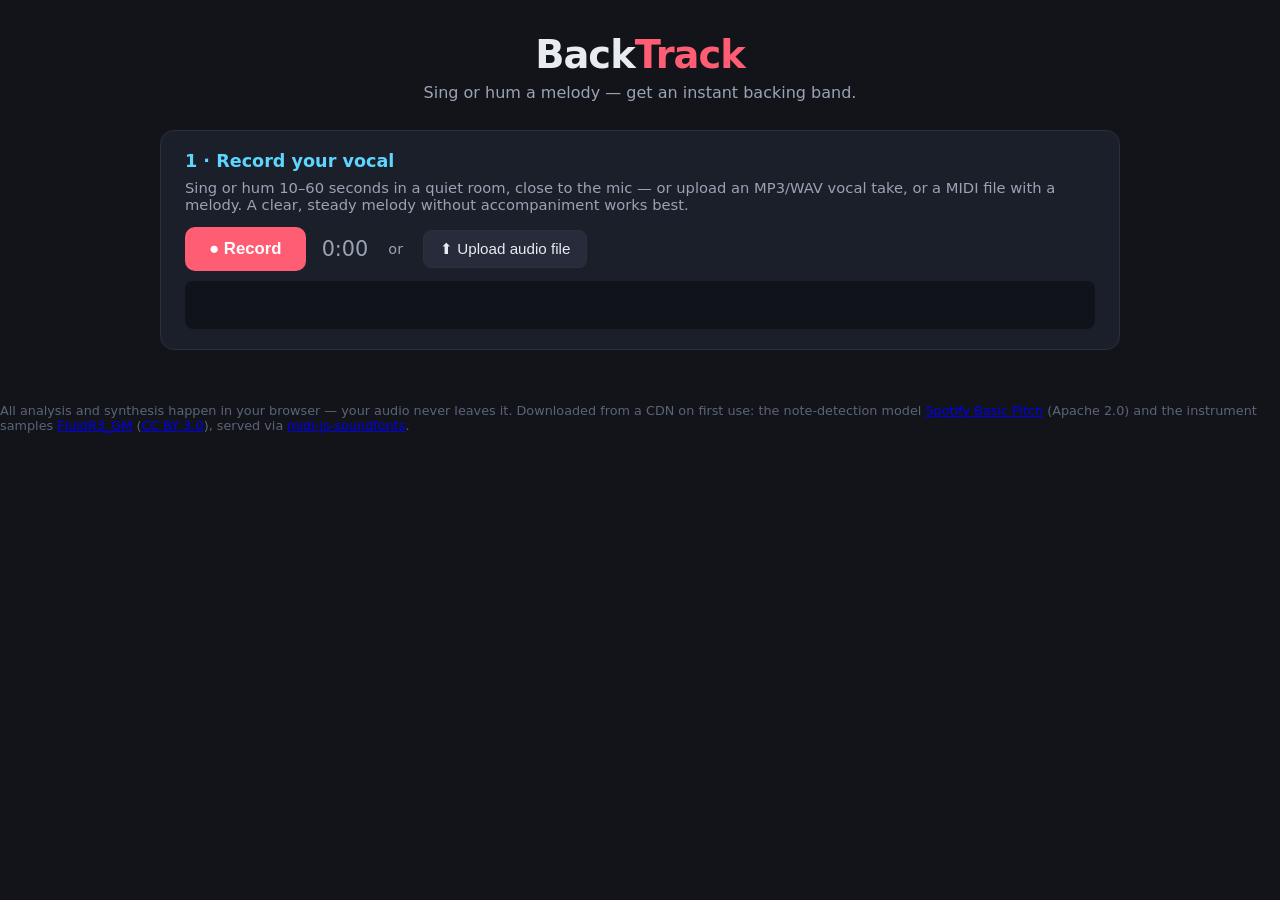
<file: index.html>
<!DOCTYPE html>
<html lang="en">
<head>
  <meta charset="UTF-8" />
  <meta name="viewport" content="width=device-width, initial-scale=1.0" />
  <title>BackTrack — sing it, we'll back you up</title>
  <meta name="description" content="Hum or sing a melody and get an instant backing band — transcription, chords, and arrangement entirely in your browser. Your audio never leaves the page." />
  <link rel="icon" href="data:image/svg+xml,%3Csvg xmlns='http://www.w3.org/2000/svg' viewBox='0 0 32 32'%3E%3Ctext y='26' font-size='26'%3E%F0%9F%8E%B5%3C/text%3E%3C/svg%3E" />
  <link rel="stylesheet" href="css/style.css" />
</head>
<body>
  <header>
    <h1>Back<span class="accent">Track</span></h1>
    <p class="tagline">Sing or hum a melody — get an instant backing band.</p>
  </header>

  <main>
    <!-- 1. Record -->
    <section id="record-panel" class="card">
      <h2>1 · Record your vocal</h2>
      <p class="hint">Sing or hum 10–60 seconds in a quiet room, close to the mic — or upload an MP3/WAV vocal take, or a MIDI file with a melody. A clear, steady melody without accompaniment works best.</p>
      <div class="row">
        <button id="recordBtn" class="big-btn">● Record</button>
        <span id="recTimer" class="timer">0:00</span>
        <span class="or">or</span>
        <button id="uploadBtn">⬆ Upload audio file</button>
        <input type="file" id="uploadInput" accept="audio/*,.mp3,.wav,.m4a,.ogg,.flac,.webm,.mid,.midi" hidden />
        <span id="uploadName" class="status"></span>
      </div>
      <canvas id="meter" width="600" height="48" role="img" aria-label="Microphone input level"></canvas>
      <p id="recError" class="error" hidden></p>
    </section>

    <!-- 2. Analyze + configure -->
    <section id="analysis-panel" class="card" hidden>
      <h2>2 · Analysis</h2>
      <div id="analysis-progress">
        <p id="analysisPhase">Listening to your performance…</p>
        <div class="bar"><div id="analysisBar" class="fill"></div></div>
      </div>
      <div id="analysis-results" hidden>
        <div class="row chips">
          <span class="chip">Key: <strong id="keyLabel">—</strong></span>
          <span class="chip">Notes: <strong id="noteCount">—</strong></span>
          <span class="chip">Ears: <strong id="engineLabel">—</strong></span>
          <label class="chip">Tempo:
            <input type="number" id="tempoInput" min="50" max="200" step="1" /> BPM
          </label>
          <label class="chip">Style:
            <select id="styleSelect">
              <option value="pop">Pop</option>
              <option value="ballad">Ballad</option>
              <option value="lofi">Lo-fi</option>
              <option value="folk">Folk</option>
            </select>
          </label>
          <label class="chip" title="The chord instrument. This choice also sets the accompaniment pattern: guitar strums or fingerpicks, strings and voice sustain, keys follow the style.">Chords:
            <select id="instrumentSelect">
              <option value="keys">Keys &amp; pads</option>
              <option value="guitar">Acoustic guitar</option>
              <option value="violin">Strings (violin)</option>
              <option value="voice">Your voice (choir)</option>
            </select>
          </label>
          <label class="chip" title="Instrument for the counter-voice that shadows your melody a third below (chord tones first; low notes flip above). It follows your exact sung timing and exports as its own MIDI track.">Harmony:
            <select id="harmonySelect">
              <option value="follow">Follow chords</option>
              <option value="keys">Piano</option>
              <option value="guitar">Guitar</option>
              <option value="violin">Strings</option>
              <option value="voice">Your voice</option>
              <option value="off">Off</option>
            </select>
          </label>
          <label class="chip" title="Bass instrument. Synth is the built-in triangle bass; the others are sampled.">Bass:
            <select id="bassSelect">
              <option value="acoustic">Acoustic</option>
              <option value="electric">Electric</option>
              <option value="synth">Synth</option>
              <option value="off">Off</option>
            </select>
          </label>
          <label class="chip" title="An instrument doubling your sung melody line, at your exact timing — for a full instrumental feel or to reinforce the tune under the vocal.">Melody:
            <select id="melodySelect">
              <option value="off">Off</option>
              <option value="keys">Piano</option>
              <option value="guitar">Guitar</option>
              <option value="violin">Strings</option>
              <option value="voice">Your voice</option>
            </select>
          </label>
          <label class="chip" title="How much the Melody instrument embellishes your line. 0 plays exactly what you sang; higher adds scale-aware passing tones on leaps and neighbor figures on held notes — never in bars where you're already singing busily. Affects only the Melody instrument and its MIDI track; your voice and the transcribed melody stay untouched.">Flourish:
            <input type="range" id="flourish" min="0" max="100" value="0" />
          </label>
          <label class="chip" title="Render the backing with real recorded instrument samples (FluidR3 General MIDI, downloaded once from a CDN and cached) instead of the built-in synthesizers. Unticked or offline, you get the synth sound.">
            <input type="checkbox" id="sampledSound" checked /> Sampled sound
          </label>
          <label class="chip" title="Lower = keep only loud, confident notes (hum the main notes louder). Higher = catch quiet notes too.">Sensitivity:
            <input type="range" id="sensitivity" min="0" max="100" value="50" />
          </label>
          <label class="chip" title="Your shortest intentional note. Anything shorter is absorbed into a neighbor or removed — most stray blips are far shorter than a real 16th.">Min note:
            <select id="minNote">
              <option value="0">Off</option>
              <option value="0.125">32nd</option>
              <option value="0.25" selected>16th</option>
              <option value="0.5">8th</option>
            </select>
          </label>
          <label class="chip" title="Snap note starts to volume rises in the audio for sharper timing. Toggle to compare.">
            <input type="checkbox" id="snapOnsets" checked /> Snap onsets
          </label>
          <label class="chip" title="Build the timing grid from your note durations (a half note ends the bar), re-anchored at every note — so a wandering internal tempo never accumulates error. Untick for pure energy-based beat tracking.">
            <input type="checkbox" id="followNotes" checked /> Follow my timing
          </label>
          <label class="chip" title="Simplify the melody to its skeleton before arranging: absorb ornament/grace notes into their neighbors and snap brief out-of-key notes to the scale. 0 = off; higher = longer notes count as ornaments and more gets corrected. Your recorded voice is unchanged.">Auto-tune:
            <input type="range" id="autoTune" min="0" max="100" value="0" />
          </label>
          <label class="chip" title="If you articulate every note with the same syllable (e.g. 'Doo'), the analyzer learns your attack signature from this take and uses it to reject non-notes and to tell real repeated notes from false splits. Auto-disengages if your onsets vary too much.">
            <input type="checkbox" id="syllableLock" /> Syllable lock <strong id="lockStatus"></strong>
          </label>
        </div>
        <canvas id="analysisPreview" width="900" height="110" role="img" aria-label="Detected notes over a pitch-aligned spectrogram — updates as you change the settings"></canvas>
        <p class="hint">Bright horizontal lines are your voice; the bars are the notes we heard. Drag <strong>Sensitivity</strong> and <strong>Auto-tune</strong> and watch this update — faint bars are low-confidence.</p>
        <div class="row">
          <button id="generateBtn" class="big-btn">Generate backing track</button>
          <button id="melodyOnlyBtn">♪ Melody only</button>
          <span id="generateStatus" class="status"></span>
        </div>
      </div>
      <p id="analysisError" class="error" hidden></p>
    </section>

    <!-- 3. Play + export -->
    <section id="player-panel" class="card" hidden>
      <h2>3 · Your track</h2>
      <canvas id="wave" width="900" height="120" tabindex="0" role="img" aria-label="Vocal waveform with detected notes — click a note to edit"></canvas>
      <div class="row edit-row">
        <span class="hint edit-hint" title="Bar brightness = the analyzer's confidence in each note (how strongly the neural model heard that pitch there). Faint bars are the ones to double-check — and a note dragged somewhere the model heard nothing fades out.">Edit: drag notes to move (pitch snaps, timing is free) · drag a note's edge to resize · shift-click or drag empty space to multi-select · double-click to add · Delete to remove · faint bar = low confidence</span>
        <label class="chip" title="Show a pitch-aligned spectrogram under the notes: bright horizontal lines are the sung fundamental and its harmonics. A note bar sitting on a gap (with a bright line an octave below) is an octave error.">
          <input type="checkbox" id="specToggle" checked /> Spectrogram
        </label>
        <button id="deleteNoteBtn" disabled>🗑 Delete</button>
        <button id="mergeNotesBtn" disabled title="Fuse the selected notes into one note spanning them all, pitched at their duration-weighted average — the manual fix for a held note the analyzer split.">⧉ Merge</button>
        <button id="regenBtn" hidden>↻ Apply edits</button>
      </div>
      <div id="chordStrip" class="chord-strip"></div>
      <div class="row">
        <button id="playBtn" class="big-btn">▶ Play</button>
        <div class="bar wide"><div id="playBar" class="fill"></div></div>
      </div>
      <div class="row sliders">
        <label><span id="vocalLabel">Vocal</span> <input type="range" id="vocalGain" min="0" max="1.5" step="0.01" value="1" /></label>
        <label><span id="backingLabel">Backing</span> <input type="range" id="backingGain" min="0" max="1.5" step="0.01" value="0.8" /></label>
        <label title="Your voice's measured overtones, as soft sines — the audible preview of the MIDI harmonics export."><span>Harmonics</span> <input type="range" id="harmonicsGain" min="0" max="1.5" step="0.01" value="0" /></label>
        <label title="Every pitch the model considered plausible, loudness = probability — the audible preview of the MIDI prob-layers export. Needs a neural-analyzed take."><span>Prob layers</span> <input type="range" id="probGain" min="0" max="1.5" step="0.01" value="0" /></label>
      </div>
      <div class="row">
        <button id="downloadMixBtn">⬇ Download mix (WAV)</button>
        <button id="downloadBackingBtn">⬇ Backing only</button>
        <button id="downloadMidiBtn">⬇ MIDI full score</button>
        <button id="downloadMidiBackingBtn">⬇ MIDI backing</button>
        <button id="downloadMidiMelodyBtn">⬇ MIDI melody</button>
        <button id="downloadMidiLayersBtn" title="Every pitch the model considered plausible, with velocity = its probability: the melody comes out loud, octave/harmonic candidates quiet, ambiguity as soft texture. Needs a neural-analyzed take (not MIDI input).">⬇ MIDI prob layers</button>
        <button id="downloadMidiHarmonicsBtn" title="Your voice's real overtones as MIDI: each melody note's harmonics are measured from the audio and exported as stacked notes with velocity = measured partial strength — your timbre, playable on any instrument.">⬇ MIDI harmonics</button>
        <label class="chip" title="Extend each melody note to meet the next (gaps up to 2 beats), like a synth's release tail — dry MIDI patches sound choppy otherwise. Longer rests (phrase breaths) are kept.">
          <input type="checkbox" id="legatoMidi" checked /> Legato
        </label>
        <button id="newTakeBtn">↺ New take</button>
      </div>
    </section>
  </main>

  <footer>
    <p>All analysis and synthesis happen in your browser — your audio never leaves it. Downloaded from a CDN on first use: the note-detection model
      <a href="https://github.com/spotify/basic-pitch" rel="noopener">Spotify Basic Pitch</a> (Apache&nbsp;2.0) and the instrument samples
      <a href="https://member.keymusician.com/Member/FluidR3_GM/index.html" rel="noopener">FluidR3_GM</a>
      (<a href="https://creativecommons.org/licenses/by/3.0/" rel="noopener">CC&nbsp;BY&nbsp;3.0</a>), served via
      <a href="https://github.com/gleitz/midi-js-soundfonts" rel="noopener">midi-js-soundfonts</a>.</p>
  </footer>

  <script type="module" src="js/app.js"></script>
</body>
</html>
</file>
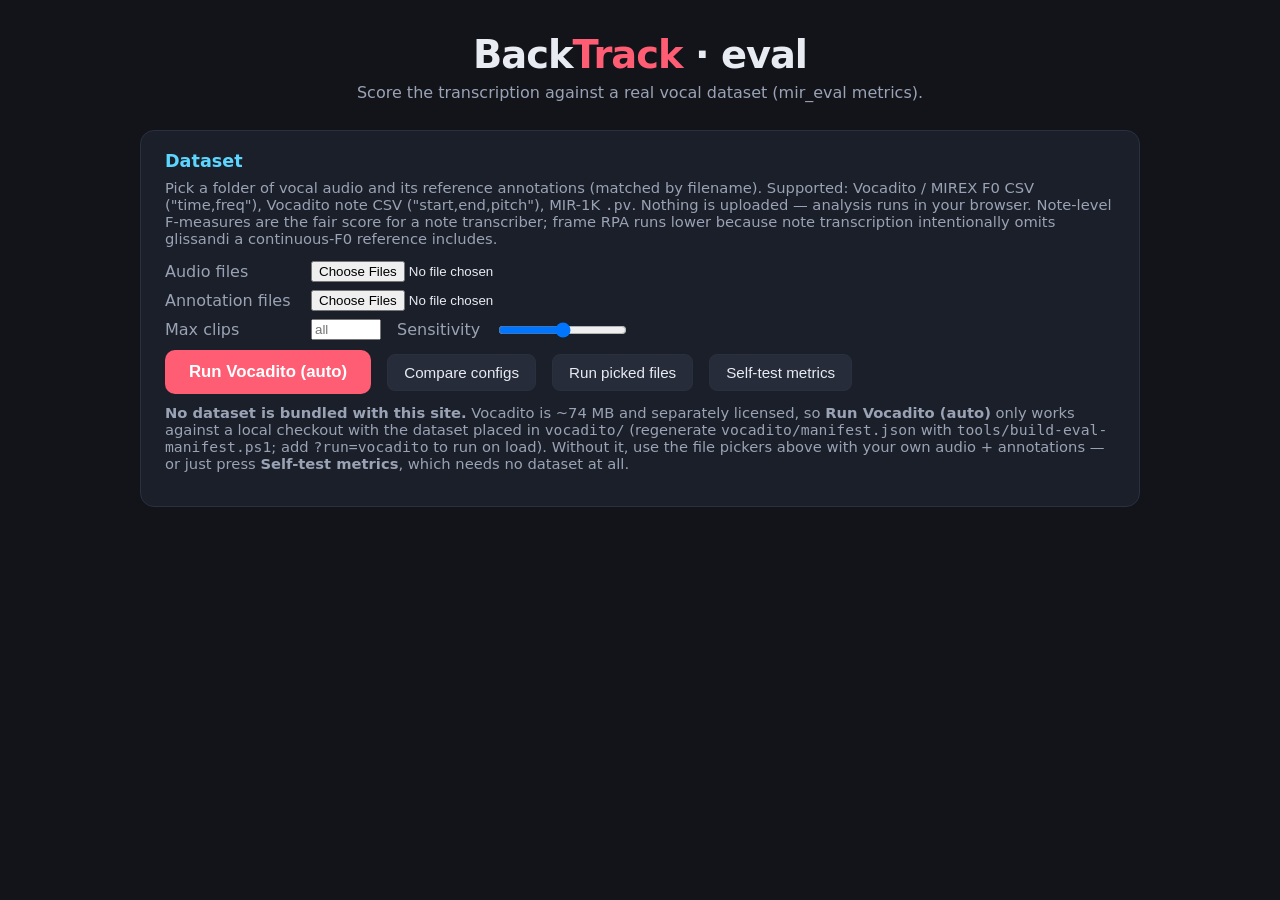
<file: eval.html>
<!DOCTYPE html>
<html lang="en">
<head>
  <meta charset="UTF-8" />
  <meta name="viewport" content="width=device-width, initial-scale=1.0" />
  <title>BackTrack — accuracy evaluation</title>
  <link rel="stylesheet" href="css/style.css" />
  <style>
    main { width: min(1000px, 94vw); }
    table { width: 100%; border-collapse: collapse; font-size: 0.85rem; margin-top: 12px; }
    th, td { text-align: right; padding: 4px 8px; border-bottom: 1px solid var(--card-edge); }
    th:first-child, td:first-child { text-align: left; }
    .summary-num { font-size: 1.4rem; color: var(--accent-2); font-variant-numeric: tabular-nums; }
    .summary-grid { display: flex; gap: 24px; flex-wrap: wrap; margin: 12px 0; }
    .summary-grid div small { display: block; color: var(--muted); font-size: 0.8rem; }
    .file-row { display: flex; gap: 16px; flex-wrap: wrap; align-items: center; margin: 8px 0; }
    .file-row label { color: var(--muted); min-width: 130px; }
    .err { color: #ff8a8a; }
  </style>
</head>
<body>
  <header>
    <h1>Back<span class="accent">Track</span> · eval</h1>
    <p class="tagline">Score the transcription against a real vocal dataset (mir_eval metrics).</p>
  </header>

  <main>
    <section class="card">
      <h2>Dataset</h2>
      <p class="hint">
        Pick a folder of vocal audio and its reference annotations (matched by
        filename). Supported: Vocadito / MIREX F0 CSV ("time,freq"), Vocadito
        note CSV ("start,end,pitch"), MIR-1K <code>.pv</code>. Nothing is
        uploaded — analysis runs in your browser. Note-level F-measures are the
        fair score for a note transcriber; frame RPA runs lower because note
        transcription intentionally omits glissandi a continuous-F0 reference
        includes.
      </p>
      <div class="file-row">
        <label>Audio files</label>
        <input type="file" id="audioInput" multiple accept="audio/*,.wav,.mp3,.m4a,.ogg,.flac" />
      </div>
      <div class="file-row">
        <label>Annotation files</label>
        <input type="file" id="annInput" multiple accept=".csv,.txt,.pv,.f0" />
      </div>
      <div class="file-row">
        <label>Max clips</label>
        <input type="number" id="maxClips" placeholder="all" min="1" style="width:70px" />
        <label style="min-width:auto">Sensitivity</label>
        <input type="range" id="sensitivity" min="0" max="100" value="50" />
      </div>
      <div class="row">
        <button id="autoBtn" class="big-btn">Run Vocadito (auto)</button>
        <button id="compareBtn">Compare configs</button>
        <button id="runBtn">Run picked files</button>
        <button id="selfTestBtn">Self-test metrics</button>
        <button id="downloadBtn" hidden>⬇ Results JSON</button>
        <span id="status" class="status"></span>
      </div>
      <p class="hint">
        <strong>No dataset is bundled with this site.</strong> Vocadito is ~74 MB
        and separately licensed, so <strong>Run Vocadito (auto)</strong> only works
        against a local checkout with the dataset placed in <code>vocadito/</code>
        (regenerate <code>vocadito/manifest.json</code> with
        <code>tools/build-eval-manifest.ps1</code>; add <code>?run=vocadito</code>
        to run on load). Without it, use the file pickers above with your own
        audio + annotations — or just press <strong>Self-test metrics</strong>,
        which needs no dataset at all.
      </p>
    </section>

    <section class="card" id="resultsCard" hidden>
      <h2>Results</h2>
      <div id="summary" class="summary-grid"></div>
      <div id="tableWrap"></div>
    </section>
  </main>

  <script type="module">
    import { runDataset, runManifest, runComparison, loadManifest, COMPARE_CONFIGS, selfTest } from "./js/eval.js";

    const $ = (id) => document.getElementById(id);
    const pct = (v) => (v * 100).toFixed(1) + "%";
    let lastResults = null;

    function pairFiles(audioFiles, annFiles) {
      const base = (f) => f.name.replace(/\.[^.]+$/, "").replace(/[_.](f0|notes|pitch|melody)$/i, "");
      const annByBase = new Map();
      for (const f of annFiles) annByBase.set(base(f), f);
      const pairs = [];
      for (const a of audioFiles) {
        const b = base(a);
        let ann = annByBase.get(b);
        if (!ann) ann = annFiles.find((f) => base(f).startsWith(b) || b.startsWith(base(f)));
        if (ann) pairs.push({ audio: a, ann });
      }
      return pairs;
    }

    $("runBtn").addEventListener("click", async () => {
      const pairs = pairFiles([...$("audioInput").files], [...$("annInput").files]);
      if (!pairs.length) { $("status").textContent = "No matching audio/annotation pairs found."; return; }
      const max = parseInt($("maxClips").value, 10) || pairs.length;
      const chosen = pairs.slice(0, max);
      const settings = { sensitivity: parseInt($("sensitivity").value, 10) / 100 };

      $("runBtn").disabled = true;
      const clips = [];
      for (const p of chosen) {
        clips.push({ name: p.audio.name, audio: await p.audio.arrayBuffer(), annName: p.ann.name, annText: await p.ann.text() });
      }
      const { rows, summary } = await runDataset(clips, settings, (done, total, name) => {
        $("status").textContent = done < total ? `Analyzing ${done + 1}/${total}: ${name}` : "Done.";
      });
      render(rows, summary);
      $("runBtn").disabled = false;
    });

    async function withManifest(fn, label) {
      let manifest;
      try {
        manifest = await loadManifest();
      } catch (err) {
        $("status").textContent = err.message + " — run tools/build-eval-manifest.ps1";
        return;
      }
      $("autoBtn").disabled = true; $("compareBtn").disabled = true;
      const max = parseInt($("maxClips").value, 10) || Infinity;
      try {
        await fn(manifest, max);
      } catch (err) {
        $("status").textContent = "Error: " + err.message;
      } finally {
        $("autoBtn").disabled = false; $("compareBtn").disabled = false;
      }
    }

    $("autoBtn").addEventListener("click", () => withManifest(async (manifest, max) => {
      const settings = { sensitivity: parseInt($("sensitivity").value, 10) / 100 };
      const { rows, summary } = await runManifest(manifest, settings, prog, max);
      lastResults = { dataset: manifest.dataset, settings, summary, rows };
      render(rows, summary);
      $("downloadBtn").hidden = false;
    }));

    $("compareBtn").addEventListener("click", () => withManifest(async (manifest, max) => {
      const configs = await runComparison(manifest, COMPARE_CONFIGS, prog, max);
      lastResults = { dataset: manifest.dataset, comparison: configs };
      renderComparison(configs);
      $("downloadBtn").hidden = false;
    }));

    $("downloadBtn").addEventListener("click", () => {
      const blob = new Blob([JSON.stringify(lastResults, null, 2)], { type: "application/json" });
      const a = document.createElement("a");
      a.href = URL.createObjectURL(blob);
      a.download = `eval-${new Date().toISOString().slice(0, 19).replace(/:/g, "")}.json`;
      a.click();
    });

    function prog(done, total, name) {
      $("status").textContent = done < total ? `Analyzing ${done + 1}/${total}: ${name}` : "Done.";
    }

    function renderComparison(configs) {
      $("resultsCard").hidden = false;
      $("summary").innerHTML = "";
      const best = Math.max(...configs.filter((c) => c.summary.note).map((c) => c.summary.note.onpF));
      const head = ["Config", "Clips", "COnP F", "COnPOff F", "Onset F", "RPA", "RCA"];
      const body = configs.map((c) => {
        const s = c.summary;
        const onp = s.note ? s.note.onpF : null;
        const cells = [c.name, s.clips,
          s.note ? pct(s.note.onpF) : "—", s.note ? pct(s.note.onpoffF) : "—", s.note ? pct(s.note.onsetF) : "—",
          s.frame ? pct(s.frame.rpa) : "—", s.frame ? pct(s.frame.rca) : "—"];
        const hot = onp === best ? ' style="color:var(--good);font-weight:600"' : "";
        return `<tr${hot}>${cells.map((c) => `<td>${c}</td>`).join("")}</tr>`;
      });
      $("tableWrap").innerHTML =
        `<table><thead><tr>${head.map((h) => `<th>${h}</th>`).join("")}</tr></thead><tbody>${body.join("")}</tbody></table>`;
    }

    $("selfTestBtn").addEventListener("click", async () => {
      $("status").textContent = "Running self-test…";
      const r = await selfTest();
      $("resultsCard").hidden = false;
      $("summary").innerHTML = "";
      const pass = (label, ok, got) =>
        `<div><span class="summary-num" style="color:${ok ? "var(--good)" : "#ff8a8a"}">${ok ? "✓" : "✗"}</span><small>${label} (${got})</small></div>`;
      $("summary").innerHTML =
        pass("perfect note F=1", Math.abs(r.perfect - 1) < 1e-9, r.perfect) +
        pass("miss-one recall=0.67", Math.abs(r.missOneRecall - 2 / 3) < 1e-6, r.missOneRecall.toFixed(3)) +
        pass("wrong-pitch onset F=1", Math.abs(r.wrongPitchOnsetF - 1) < 1e-9, r.wrongPitchOnsetF) +
        pass("wrong-pitch COnP F=0", r.wrongPitchOnpF === 0, r.wrongPitchOnpF) +
        pass("frame same RPA=1", r.frameSame === 1, r.frameSame) +
        pass("octave RPA=0", r.frameOctaveRpa === 0, r.frameOctaveRpa) +
        pass("octave RCA=1", r.frameOctaveRca === 1, r.frameOctaveRca) +
        pass("e2e onset F≥0.9", r.e2eOnsetF >= 0.9, r.e2eOnsetF.toFixed(3)) +
        pass("e2e COnP F≥0.9", r.e2eOnpF >= 0.9, r.e2eOnpF.toFixed(3));
      $("tableWrap").innerHTML = "";
      $("status").textContent = "Self-test complete.";
    });

    function render(rows, summary) {
      $("resultsCard").hidden = false;
      const s = [];
      s.push(`<div><span class="summary-num">${summary.clips}</span><small>clips scored${summary.failed ? ` · ${summary.failed} failed` : ""}</small></div>`);
      if (summary.note) {
        s.push(`<div><span class="summary-num">${pct(summary.note.onpF)}</span><small>COnP F (onset+pitch)</small></div>`);
        s.push(`<div><span class="summary-num">${pct(summary.note.onpoffF)}</span><small>COnPOff F (+offset)</small></div>`);
        s.push(`<div><span class="summary-num">${pct(summary.note.onsetF)}</span><small>Onset-only F</small></div>`);
      }
      if (summary.frame) {
        s.push(`<div><span class="summary-num">${pct(summary.frame.rpa)}</span><small>Raw Pitch Accuracy</small></div>`);
        s.push(`<div><span class="summary-num">${pct(summary.frame.rca)}</span><small>Raw Chroma Accuracy</small></div>`);
      }
      $("summary").innerHTML = s.join("");

      const hasNote = rows.some((r) => r.note);
      const hasFrame = rows.some((r) => r.frame);
      const head = ["Clip", "Notes",
        ...(hasNote ? ["COnP F", "COnPOff F", "Onset F"] : []),
        ...(hasFrame ? ["RPA", "RCA", "Voicing R"] : [])];
      const body = rows.map((r) => {
        if (r.error) return `<tr><td>${r.name}</td><td colspan="${head.length - 1}" class="err">${r.error}</td></tr>`;
        const cells = [r.name, r.nEst];
        if (hasNote) cells.push(r.note ? pct(r.note.onp.f) : "—", r.note ? pct(r.note.onpoff.f) : "—", r.note ? pct(r.note.onset.f) : "—");
        if (hasFrame) cells.push(r.frame ? pct(r.frame.rpa) : "—", r.frame ? pct(r.frame.rca) : "—", r.frame ? pct(r.frame.voicingRecall) : "—");
        return `<tr>${cells.map((c, i) => `<td>${c}</td>`).join("")}</tr>`;
      });
      $("tableWrap").innerHTML =
        `<table><thead><tr>${head.map((h) => `<th>${h}</th>`).join("")}</tr></thead><tbody>${body.join("")}</tbody></table>`;
    }

    if (location.hostname === "localhost") {
      window.__eval = { runDataset, runManifest, runComparison, loadManifest, COMPARE_CONFIGS, selfTest };
    }

    // Opening eval.html?run=vocadito autoruns the full set; ?run=compare
    // sweeps configs. ?max=N limits the clip count (blank field = all).
    const params = new URLSearchParams(location.search);
    const maxParam = parseInt(params.get("max"), 10);
    if (maxParam > 0) $("maxClips").value = String(maxParam);
    const runParam = params.get("run");
    if (runParam === "vocadito") addEventListener("DOMContentLoaded", () => $("autoBtn").click());
    else if (runParam === "compare") addEventListener("DOMContentLoaded", () => $("compareBtn").click());
  </script>
</body>
</html>
</file>
<file: css/style.css>
:root {
  --bg: #12141a;
  --card: #1b1f29;
  --card-edge: #2a3040;
  --text: #e8ebf2;
  --muted: #9aa3b5;
  --accent: #ff5d73;
  --accent-2: #5dd6ff;
  --good: #6fe3a5;
}

* { box-sizing: border-box; }

body {
  margin: 0;
  background: var(--bg);
  color: var(--text);
  font-family: "Segoe UI", system-ui, -apple-system, sans-serif;
  display: flex;
  flex-direction: column;
  min-height: 100vh;
  align-items: center;
}

header { text-align: center; padding: 32px 16px 8px; }
h1 { margin: 0; font-size: 2.4rem; letter-spacing: -1px; }
.accent { color: var(--accent); }
.tagline { color: var(--muted); margin: 6px 0 0; }

main { width: min(960px, 94vw); display: flex; flex-direction: column; gap: 20px; padding: 20px 0 40px; }

.card {
  background: var(--card);
  border: 1px solid var(--card-edge);
  border-radius: 14px;
  padding: 20px 24px;
}
.card h2 { margin: 0 0 8px; font-size: 1.1rem; color: var(--accent-2); }
.hint { color: var(--muted); margin: 4px 0 14px; font-size: 0.92rem; }

.row { display: flex; align-items: center; gap: 16px; flex-wrap: wrap; margin: 10px 0; }

.big-btn {
  background: var(--accent);
  color: #fff;
  border: none;
  border-radius: 10px;
  font-size: 1.05rem;
  font-weight: 600;
  padding: 12px 24px;
  cursor: pointer;
  transition: transform 0.08s, filter 0.15s;
}
.big-btn:hover { filter: brightness(1.12); }
.big-btn:active { transform: scale(0.97); }
.big-btn.recording { background: #c0392b; animation: pulse 1.2s infinite; }
.big-btn:disabled { background: #4a5066; cursor: default; animation: none; }

@keyframes pulse {
  0%, 100% { box-shadow: 0 0 0 0 rgba(255, 93, 115, 0.55); }
  50% { box-shadow: 0 0 0 12px rgba(255, 93, 115, 0); }
}

button:not(.big-btn) {
  background: #262c3a;
  color: var(--text);
  border: 1px solid var(--card-edge);
  border-radius: 8px;
  padding: 9px 16px;
  font-size: 0.95rem;
  cursor: pointer;
}
button:not(.big-btn):hover { background: #303749; }

.timer { font-variant-numeric: tabular-nums; font-size: 1.3rem; color: var(--muted); }
.or { color: var(--muted); font-size: 0.9rem; padding: 0 4px; }

canvas { width: 100%; border-radius: 8px; background: #10131a; display: block; }
#meter { height: 48px; }
#wave { height: 120px; margin-bottom: 4px; cursor: pointer; }
#wave:focus { outline: 2px solid var(--accent-2); outline-offset: 2px; }

.edit-row { margin: 2px 0 8px; }
.edit-hint { flex: 1; min-width: 200px; margin: 0; }
#regenBtn { background: var(--accent); color: #fff; border-color: var(--accent); }
#regenBtn:hover { filter: brightness(1.1); }

.bar { height: 10px; background: #10131a; border-radius: 5px; overflow: hidden; flex: 1; min-width: 160px; }
.bar.wide { max-width: none; }
.fill { height: 100%; width: 0%; background: linear-gradient(90deg, var(--accent-2), var(--accent)); transition: width 0.1s linear; }

.chips { gap: 10px; }
.chip {
  background: #262c3a;
  border: 1px solid var(--card-edge);
  border-radius: 999px;
  padding: 7px 14px;
  font-size: 0.92rem;
  color: var(--muted);
  display: inline-flex;
  align-items: center;
  gap: 6px;
}
.chip strong { color: var(--text); }
.chip input[type="number"] {
  width: 60px;
  background: #10131a;
  color: var(--text);
  border: 1px solid var(--card-edge);
  border-radius: 6px;
  padding: 4px 6px;
  font-size: 0.92rem;
}
.chip input[type="range"] {
  width: 110px;
  accent-color: var(--accent);
}
.chip input[type="checkbox"] { accent-color: var(--accent); }
.chip select {
  background: #10131a;
  color: var(--text);
  border: 1px solid var(--card-edge);
  border-radius: 6px;
  padding: 4px 8px;
  font-size: 0.92rem;
}

.chord-strip {
  display: flex;
  gap: 4px;
  margin: 4px 0 12px;
  overflow-x: auto;
  padding-bottom: 4px;
}
.chord-cell {
  flex: 1;
  min-width: 52px;
  text-align: center;
  background: #262c3a;
  border: 1px solid var(--card-edge);
  border-radius: 6px;
  padding: 6px 4px;
  font-weight: 600;
  font-size: 0.95rem;
  color: var(--good);
  white-space: nowrap;
}
.chord-cell .m { display: block; font-weight: 400; font-size: 0.7rem; color: var(--muted); }
.chord-cell { transition: background 0.15s, border-color 0.15s; }
.chord-cell.active {
  background: #34405c;
  border-color: var(--accent-2);
  color: #fff;
}

.sliders label { display: flex; align-items: center; gap: 10px; color: var(--muted); font-size: 0.92rem; }
.sliders input[type="range"] { width: 180px; accent-color: var(--accent); }

.status { color: var(--muted); font-size: 0.92rem; }
.error { color: #ff8a8a; font-size: 0.95rem; }

footer { color: #5b6478; font-size: 0.8rem; padding-bottom: 24px; }
</file>
